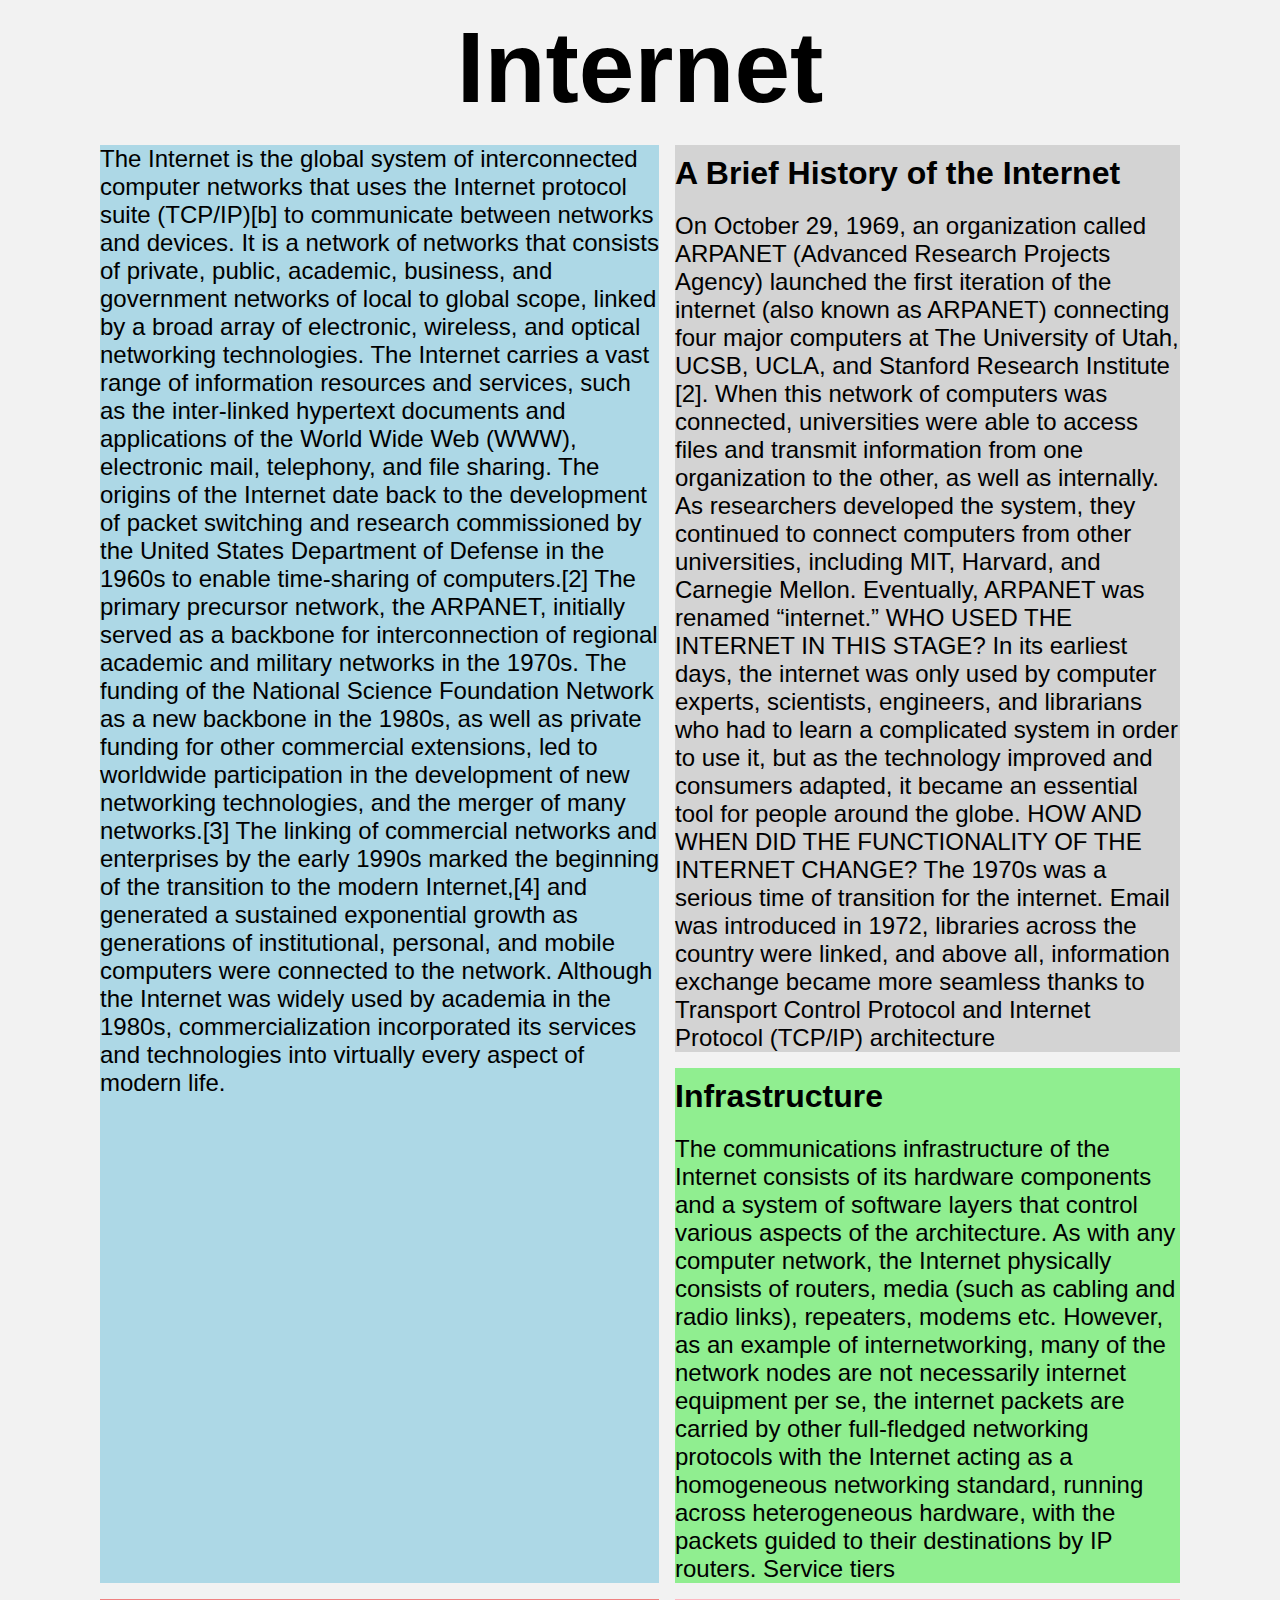
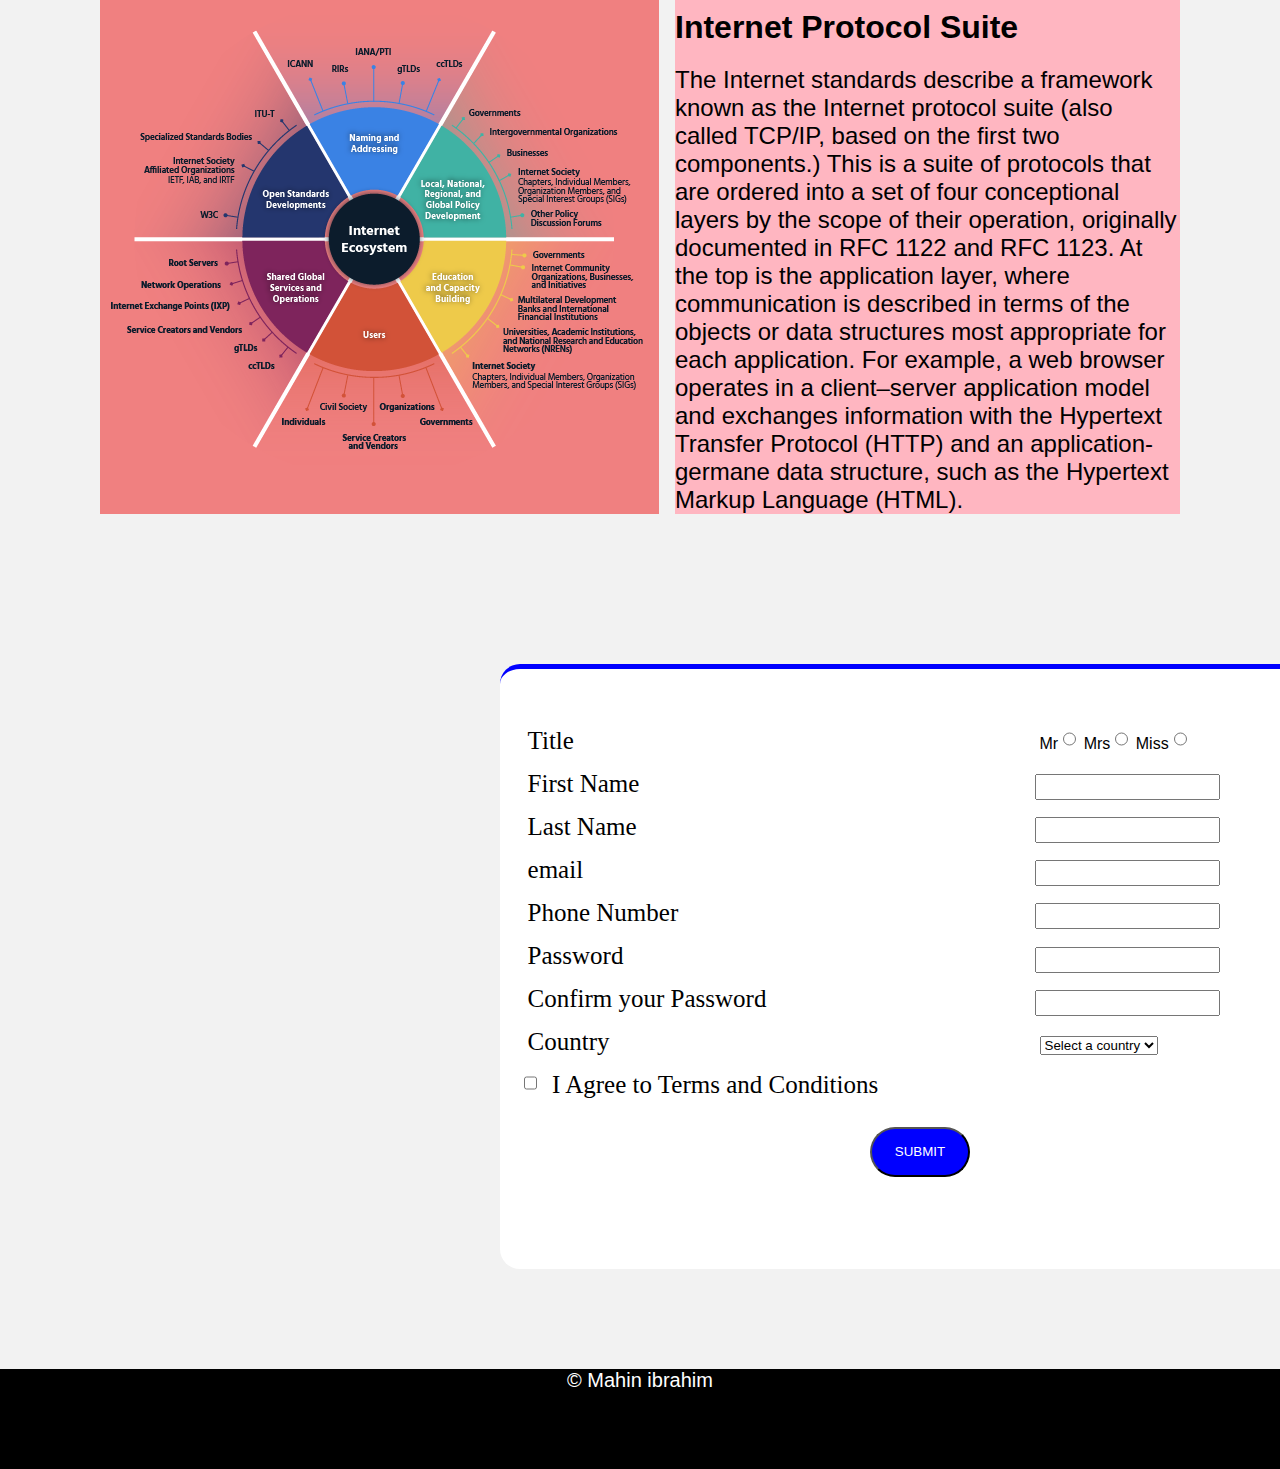
<file: Week-2/excercise 2.1/index.html>
<!DOCTYPE html>
<html>
    <head>
        <title>Internet</title>
        <link rel="stylesheet" href="index.css" type="text/css">
        
    </head>
    <body>
        <header><h1>Internet</h1></header>
        <main>
            
            <div class="container">
                <div class="box1"><p>The Internet is the global system of interconnected computer networks that uses the Internet protocol suite (TCP/IP)[b] to communicate between networks and devices. It is a network of networks that consists of private, public, academic, business, and government networks of local to global scope, linked by a broad array of electronic, wireless, and optical networking technologies. The Internet carries a vast range of information resources and services, such as the inter-linked hypertext documents and applications of the World Wide Web (WWW), electronic mail, telephony, and file sharing.
                    The origins of the Internet date back to the development of packet switching and research commissioned by the United States Department of Defense in the 1960s to enable time-sharing of computers.[2] The primary precursor network, the ARPANET, initially served as a backbone for interconnection of regional academic and military networks in the 1970s. The funding of the National Science Foundation Network as a new backbone in the 1980s, as well as private funding for other commercial extensions, led to worldwide participation in the development of new networking technologies, and the merger of many networks.[3] The linking of commercial networks and enterprises by the early 1990s marked the beginning of the transition to the modern Internet,[4] and generated a sustained exponential growth as generations of institutional, personal, and mobile computers were connected to the network. 
                    Although the Internet was widely used by academia in the 1980s, commercialization incorporated its services and technologies into virtually every aspect of modern life.
                </p></div>
                <div class="box2"><img src="Internet-Ecosystem-EN.png"></div>
                <div class="box3"><h1>A Brief History of the Internet</h1>
                    <p>On October 29, 1969, an organization called ARPANET (Advanced Research Projects Agency) launched the first iteration of the internet (also known as ARPANET) connecting four major computers at The University of Utah, UCSB, UCLA, and Stanford Research Institute [2].
                        When this network of computers was connected, universities were able to access files and transmit information from one organization to the other, as well as internally.
                        As researchers developed the system, they continued to connect computers from other universities, including MIT, Harvard, and Carnegie Mellon. Eventually, ARPANET was renamed “internet.”
                        WHO USED THE INTERNET IN THIS STAGE?
                        In its earliest days, the internet was only used by computer experts, scientists, engineers, and librarians who had to learn a complicated system in order to use it, but as the technology improved and consumers adapted, it became an essential tool for people around the globe.
                        HOW AND WHEN DID THE FUNCTIONALITY OF THE INTERNET CHANGE?
                        The 1970s was a serious time of transition for the internet. Email was introduced in 1972, libraries across the country were linked, and above all, information exchange became more seamless thanks to Transport Control Protocol and Internet Protocol (TCP/IP) architecture
                    </p></div>
                <div class="box4"><h1>Infrastructure</h2>
                    <p>The communications infrastructure of the Internet consists of its hardware components and a system of software layers that control various aspects of the architecture. As with any computer network, the Internet physically consists of routers, media (such as cabling and radio links), repeaters, modems etc. However, as an example of internetworking, many of the network nodes are not necessarily internet equipment per se, the internet packets are carried by other full-fledged networking protocols with the Internet acting as a homogeneous networking standard, running across heterogeneous hardware, with the packets guided to their destinations by IP routers.
                
                        Service tiers</p></div>
                <div class="box5"><h1>Internet Protocol Suite</h1>
                <p>The Internet standards describe a framework known as the Internet protocol suite (also called TCP/IP, based on the first two components.) This is a suite of protocols that are ordered into a set of four conceptional layers by the scope of their operation, originally documented in RFC 1122 and RFC 1123. At the top is the application layer, where communication is described in terms of the objects or data structures most appropriate for each application. For example, a web browser operates in a client–server application model and exchanges information with the Hypertext Transfer Protocol (HTTP) and an application-germane data structure, such as the Hypertext Markup Language (HTML).</p></div>
                
               
                

        
        </div>
        
    
            <div class="form">
                <form>
                    <label>Title</label>
                    Mr<input type="radio" name="titl">
                    Mrs<input type="radio" name="titl">
                    Miss<input type="radio" name="titl">
        
                   
                    <div><label>First Name</label><input type="text" required></div>
                     <div><label>Last Name</label><input type="text"></div>
                     <div><label>email</label><input type="email"></div>
                     <div><label>Phone Number</label><input type="number"></div>
                     <div><label>Password</label><input type="password"></div>
                     <div><label>Confirm your Password</label><input type="password"></div>
                     <div class="input-name">
                        <label>Country</label>
                          <select class="country">
                            <option>Select a country</option>
                            <option>India</option>
                            <option>Japan</option>
                            <option>Canada</option>
                            <option>England</option>
                          </select>
                     </div>
               <div class="input-name">
                   <input type="checkbox" class="check-button">
                   <label>I Agree to <span>Terms and Conditions</span></label>
               </div>
               <div class="input-name">
                   <input type="submit" class="submit-button" value="SUBMIT">
               </div>
              
           
            
                   
                </form>
            </div>
       
        </main>
<footer>
    <div>&#169; Mahin ibrahim</div>
</footer>

        
       
    </body>
</html>
</file>
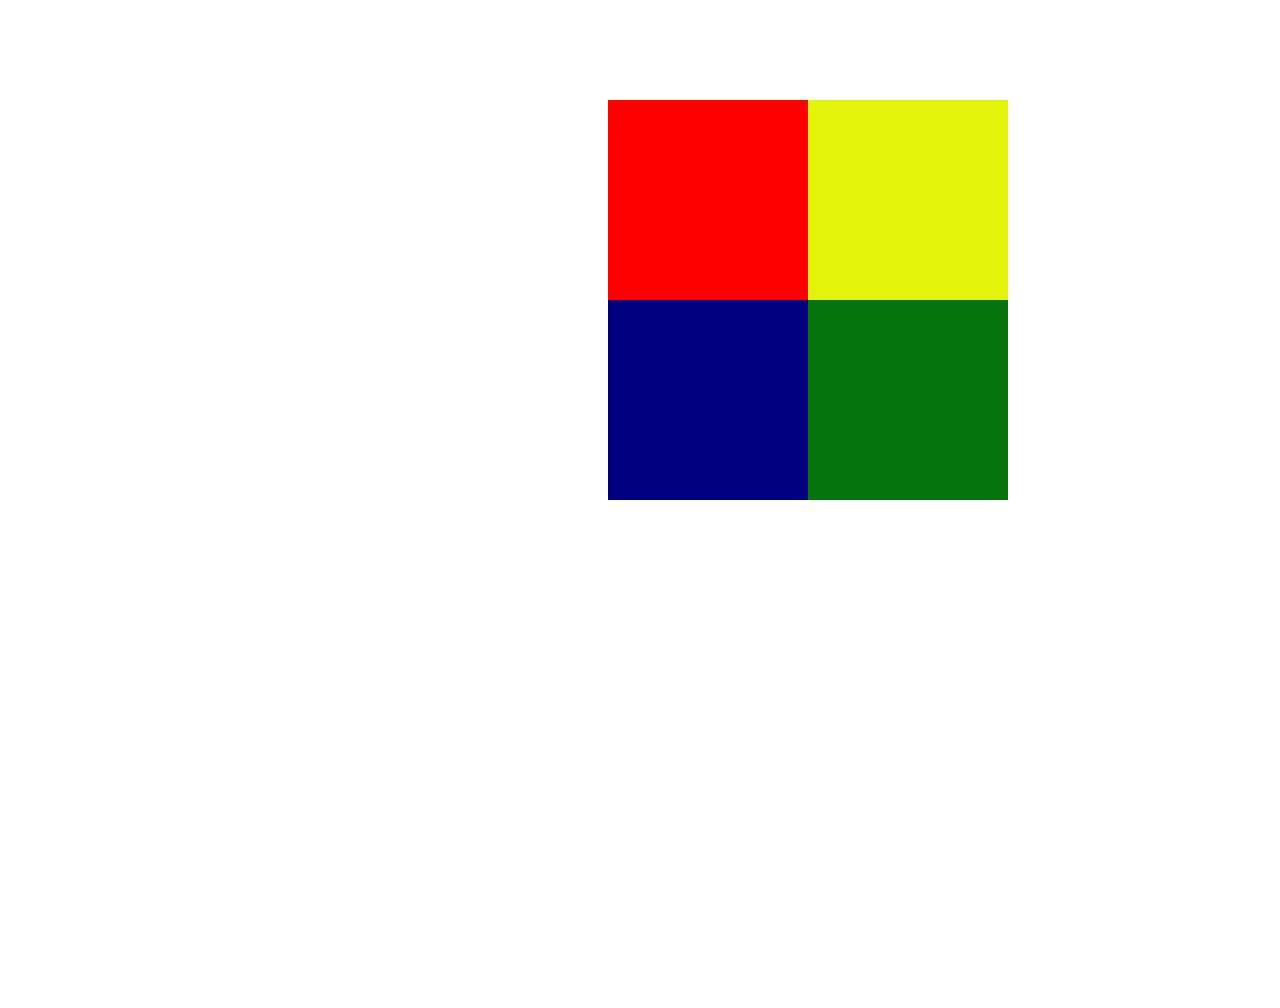
<file: Week-2/excercise2.2/index.html>
<!DOCTYPE html>
<html>
    <head>
        <link rel="stylesheet" href="index.css">
    </head>
    <body>
        <div class="parent">
            <div class="hi"><p>hi</p></div>
        <div class="parent2">
                 <div class="box1"></div>
            <div class="box2"></div>
        </div>
        <div class="parent3">
            <div class="box3"></div>
            <div class="box4"></div>
        </div>
           
            
        
     </div>

        
</body>
</html>
</file>
<file: Week-2/excercise 2.1/index.css>
body{
    font-family: Arial, Helvetica, sans-serif;
    background-color: #f2f2f2;
    margin: 0;
}

header{
    text-align: center;
    font-size: 50px;
    
   
    
}
h1{margin: 0;
padding-top: 10px;
padding-bottom: 10px;
margin-bottom: 10px;}

p{
    font-size: x-large;
    margin: 0;
}
main{
    padding-left: 100px;
    padding-right: 100px;
}

.container{
    display: grid;
    grid-template-columns: 1fr 1fr;
    grid-gap: 1em;
    margin-bottom: 150px;
grid-template-areas: 
   "box1 box3"
   "box1 box4"
    "box2 box5"}
    
 .box1{
    background-color: lightblue;
    grid-area: box1;
 }
 .box2{
    background-color: lightcoral;
    grid-area: box2;
 }
 .box3{
    background-color: lightgray;
    grid-area: box3;
 }
 .box4{
    background-color: lightgreen;
    grid-area: box4;
 }
 .box5{
    background-color: lightpink;
    grid-area: box5;
 }

 @media only screen and (max-width:1000px){
    .container{
        grid-template-columns: 1fr;
        grid-template-rows:1fr 1fr 1fr 1fr 1fr ;
        grid-template-areas: 
        "box1"
        "box2"
        "box3"
        "box4"
        "box5"
         
    }
 }
 .form{
    margin-left: 400px;
    height: 550px;
    width: 800px;
    background-color: white;
    padding-left: 20px;
    padding-top: 50px;
    border-top: 5px solid blue;
    margin-bottom: 100px;
    border-radius: 20px;

    

 }
 label{
    width: 500px;
    display:inline-block ;
    font-size: 25px;
    margin: 0.2cm;
    font-family: a;
 }

    
    
      .country1{
        width: 2000px;
        display: block;
        margin-right: 500px;
      }
      

       input {
        height: 20px;
       }
      .submit-button{
        height: 50px;
        width: 100px;
        border-radius: 25px;
        margin-left: 350px;
        margin-top: 20px;
        background-color: blue;
        color: white;
        padding-top: 5px;
        padding-left:5px ;
        padding-right:5px ;
        padding-bottom: 5px;
       
      }

      .submit-button:hover{
         background-color: white;
         color: blue;
         transition: 0.5s;
      }

      .footer{
        position: absolute;
        bottom: 0;
        border-radius: 10px;
      }

    footer{
        width: 100%;
        background-color: black;
        color: white;
        height: 100px;
        text-align: center;
        font-size: 20px;

      }
</file>
<file: Week-2/excercise2.2/index.css>
body{
    height: 100vh;
}
.parent{
    
    background-color: white;
    width: 800px;
    height: 400px;
    margin-left: 400px;
    margin-top: 100px;
    display: flex;
    
}
.parent2{
    display: flex;
    flex-direction: column;
}

.parent3{
display: flex;
flex-direction: column;
}
.box1{
    background-color: red;
    height: 200px;
    width: 200px;
    margin-left: 200px;
    z-index: 10;
    transition: 1s;

}
.box2{
    background-color: rgb(2, 0, 128);
    height: 200px;
    width: 200px;
    margin-left: 200px;
    z-index: 10;
    transition: 1s;
}

.box3{
    background-color: rgb(228, 243, 12);
    height: 200px;
    width: 200px;
    z-index: 10;
    transition: 1s ease;
}
.box4{
    background-color: rgb(5, 116, 12);
    height: 200px;
    width: 200px;
    z-index: 10;
    transition: 1s ease;
}



  

.parent:hover .box1{
transform: rotate(90deg);
transform-origin: top left;

}
.parent:hover .box2{
transform: rotate(-90deg);
transform-origin: bottom left;

} 

.parent:hover .box3{
transform: rotate(-90deg);
transform-origin: top right;
;
}

.parent:hover .box4{
transform: rotate(90deg);
transform-origin: bottom right;


}

.hi{
font-size: 40px;
position: fixed;
margin-top: 150px;
margin-left: 380px;
z-index: 0;
}
</file>
